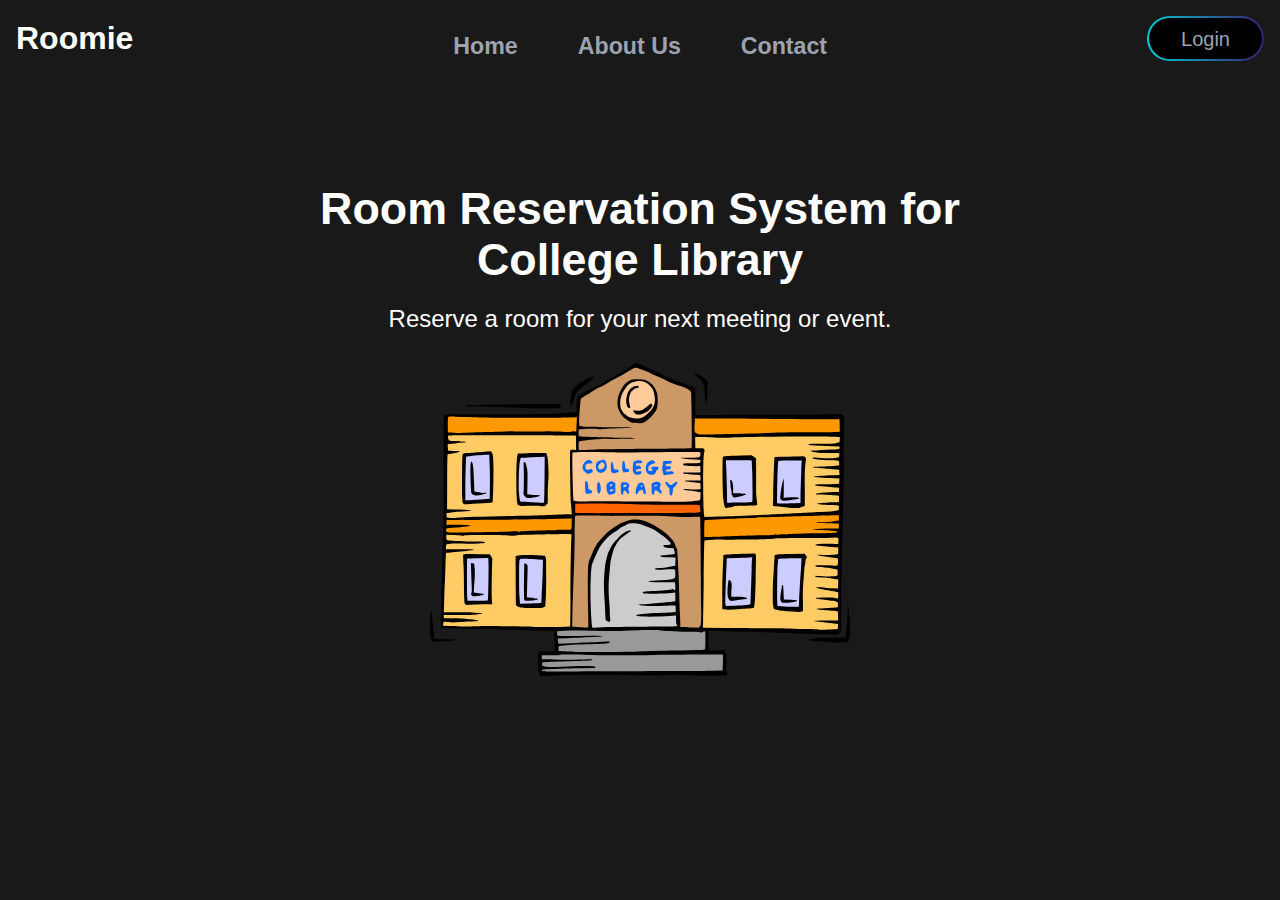
<file: RoomReservationSystem/RoomReservationSystem/RoomReservationSystem/frontend/HTML/index.html>
<!DOCTYPE html>
<html lang="en">
<head>
    <meta charset="UTF-8">
    <meta http-equiv="X-UA-Compatible" content="IE=edge">
    <meta name="viewport" content="width=device-width, initial-scale=1.0">
    <title>Library</title>
    <link rel="stylesheet" href="../CSS/index.css">
</head>
<body>
    <div>
        <nav class="navbarMain">
            <h1 class="websiteLogo">Roomie</h1>
            <ul class="navbarList">
                <li><a class="navbarLink1" href="index.html">Home</a></li>
                <li><a class="navbarLink" href="about.html">About Us</a></li>
                <li><a class="navbarLink" href="contact.html">Contact</a></li>
            </ul>
            <a class="loginButton" href="login.html">Login</a></li>
        </nav>
        <div class="heading">
            <h1 class="titleText">Room Reservation System for College Library</h1>
            <p class="titleSub">Reserve a room for your next meeting or event.</p>
            <img class="mainImage" src="../Assets/college-library.svg" alt="room">
        </div>
    </div>
</body>
</html>
</file>
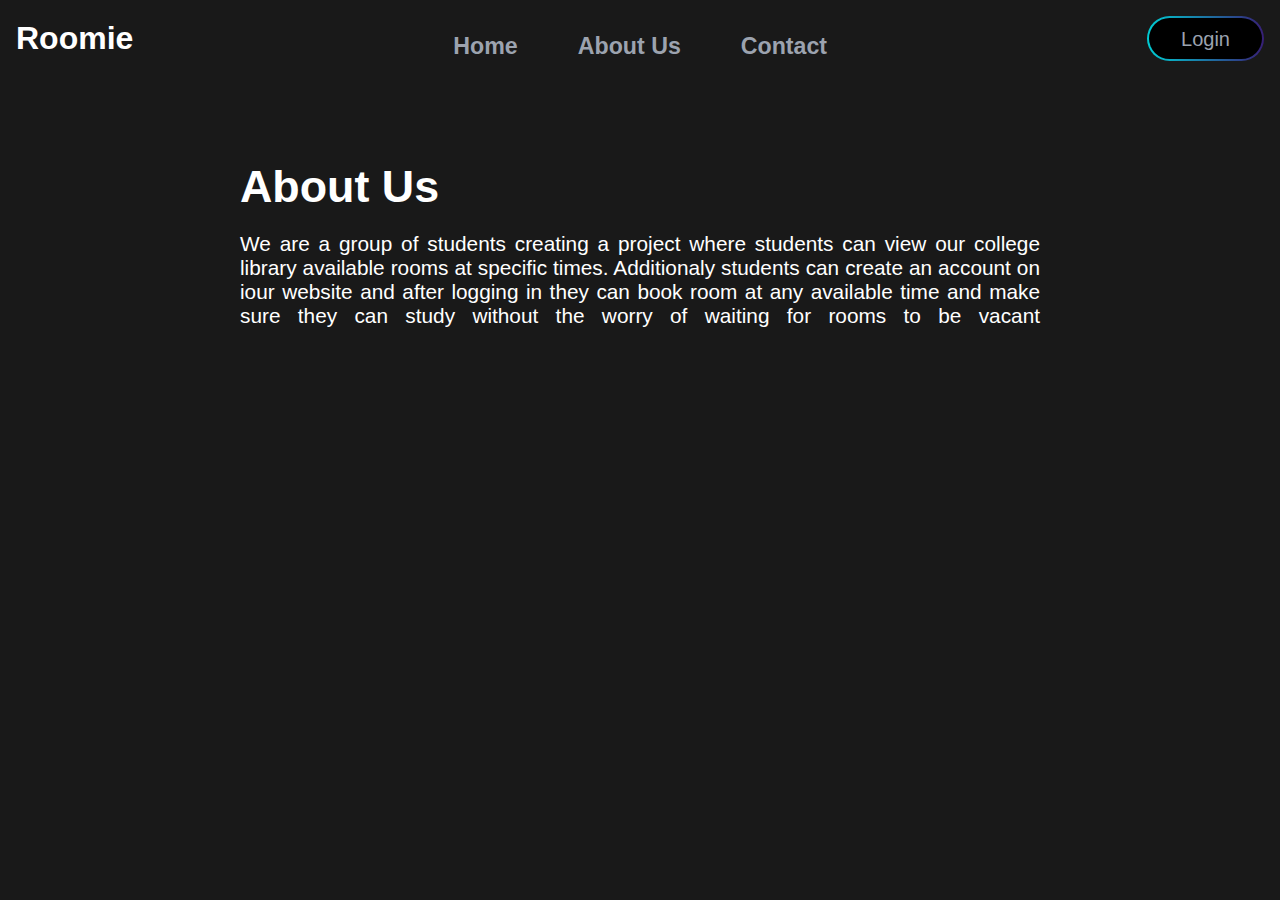
<file: RoomReservationSystem/RoomReservationSystem/RoomReservationSystem/frontend/HTML/about.html>
<!DOCTYPE html>
<html lang="en">
<head>
    <meta charset="UTF-8">
    <meta http-equiv="X-UA-Compatible" content="IE=edge">
    <meta name="viewport" content="width=device-width, initial-scale=1.0">
    <title>About Us</title>
    <link rel="stylesheet" href="../CSS/about.css">
</head>
<body>
    <div>
        <nav class="navbarMain">
            <h1 class="websiteLogo">Roomie</h1>
            <ul class="navbarList">
                <li><a class="navbarLink1" href="index.html">Home</a></li>
                <li><a class="navbarLink" href="about.html">About Us</a></li>
                <li><a class="navbarLink" href="contact.html">Contact</a></li>
            </ul>
            <a class="loginButton" href="login.html">Login</a></li>
        </nav>
        <div>
            <!--About Us page for library room booking-->
            <h1 class="titleText">About Us</h1>
            <div class="aboutText">
                <p class="titleSub">We are a group of students creating a project where students can view our college library available rooms at specific times. Additionaly students can create an account on iour website and after logging in they can book room at any available time and make sure they can study without the worry of waiting for rooms to be vacant</p>
            </div>
        </div>

</body>
</html>
</file>
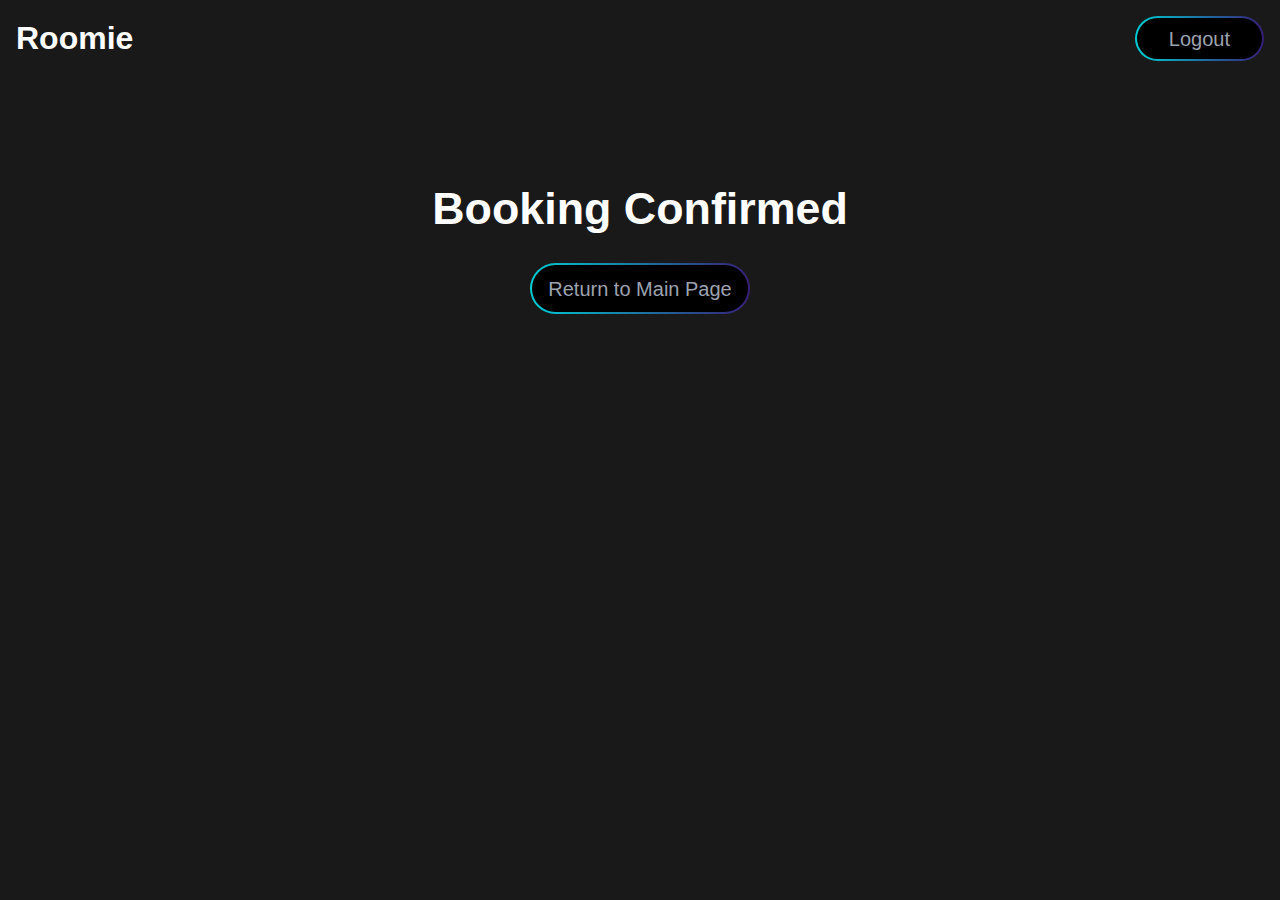
<file: RoomReservationSystem/RoomReservationSystem/RoomReservationSystem/frontend/HTML/bookingConfirm.html>
<!DOCTYPE html>
<html lang="en">
<head>
    <meta charset="UTF-8">
    <meta http-equiv="X-UA-Compatible" content="IE=edge">
    <meta name="viewport" content="width=device-width, initial-scale=1.0">
    <title>Document</title>
    <link rel="stylesheet" href="../CSS/bookingConfirm.css" />
</head>
<body>
    <nav class="navbarMain">
        <h1 class="websiteLogo">Roomie</h1>
        <a class="loginButton" href="login.html">Logout</a></li>
    </nav>
    <div class="heading">
        <h1 class="titleTag">Booking Confirmed</h1>
        <a class="btn1" href="availibility.html">Return to Main Page</a></li>
    </div>
</body>
</html>
</file>
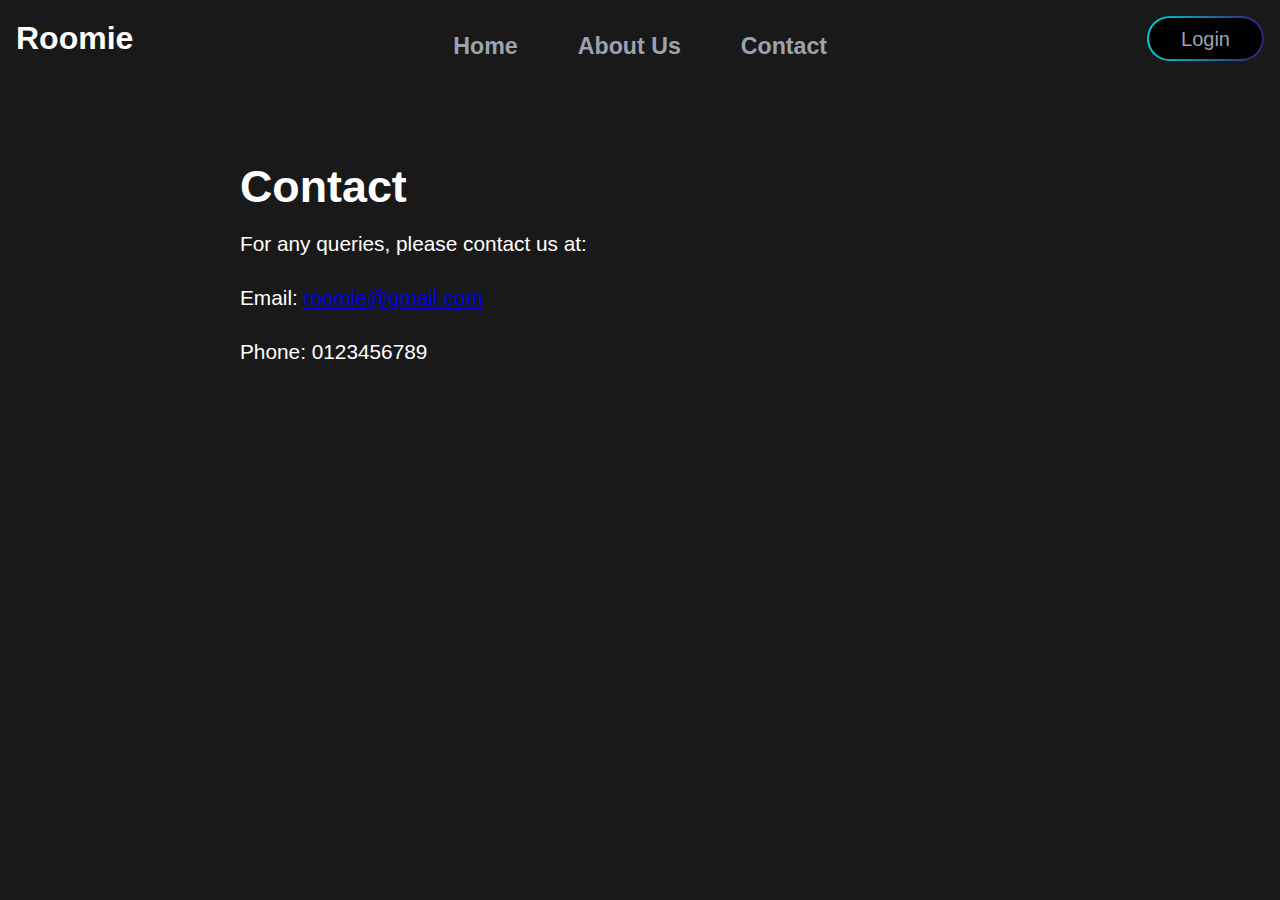
<file: RoomReservationSystem/RoomReservationSystem/RoomReservationSystem/frontend/HTML/contact.html>
<!DOCTYPE html>
<html lang="en">
<head>
    <meta charset="UTF-8">
    <meta http-equiv="X-UA-Compatible" content="IE=edge">
    <meta name="viewport" content="width=device-width, initial-scale=1.0">
    <title>Contact</title>
    <link rel="stylesheet" href="../CSS/contact.css">
</head>
<body>
    <div>
        <nav class="navbarMain">
            <h1 class="websiteLogo">Roomie</h1>
            <ul class="navbarList">
                <li><a class="navbarLink1" href="index.html">Home</a></li>
                <li><a class="navbarLink" href="about.html">About Us</a></li>
                <li><a class="navbarLink" href="contact.html">Contact</a></li>
            </ul>
            <a class="loginButton" href="login.html">Login</a></li>
        </nav>
        <div>
            <!--About Us page for library room booking-->
            <h1 class="titleText">Contact</h1>
            <div class="aboutText">
                <p class="titleSub">For any queries, please contact us at:</p>
                <p class="titleSub">
                    Email: <a href="mailto: roomie@gmail.com"> roomie@gmail.com </a>
                </p>
                <p class="titleSub">
                    Phone: 0123456789 </a>
                </p>
            </div>
        </div>

</body>
</html>
</file>
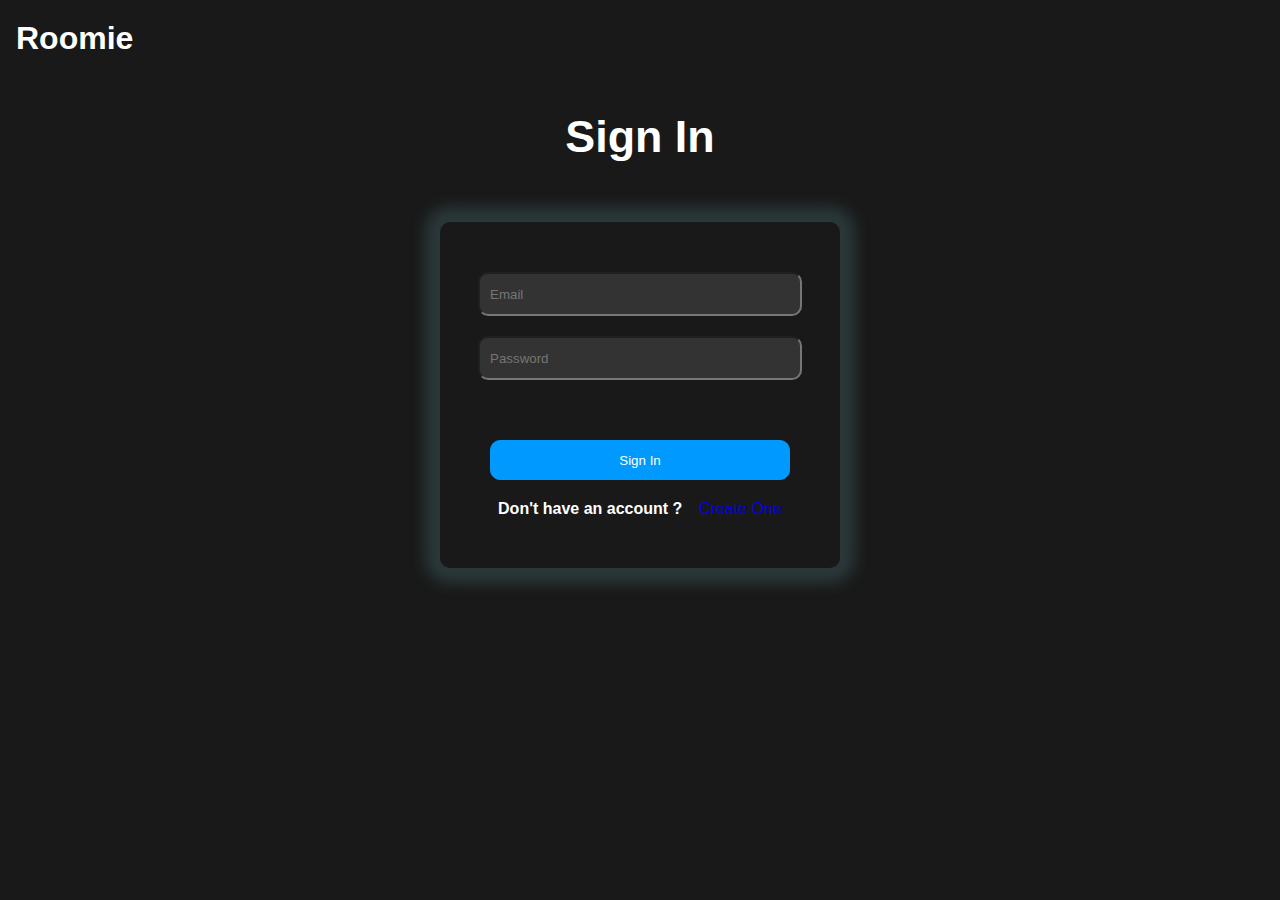
<file: RoomReservationSystem/RoomReservationSystem/RoomReservationSystem/frontend/HTML/login.html>
<!DOCTYPE html>
<html lang="en">
<head>
    <meta charset="UTF-8">
    <meta http-equiv="X-UA-Compatible" content="IE=edge">
    <meta name="viewport" content="width=device-width, initial-scale=1.0">
    <title>Login</title>
    <link rel="stylesheet" href="../CSS/login.css">
    <script src="../JS/script.js"></script>
</head>
<body>
    <section class="sectionOne">
        <nav class="navbarMain">
            <h1 class="websiteLogo">
                <a href="index.html" class="mainLink">Roomie</a>
            </h1>
        </nav>
        <div class="signinTitle">
            <h1 class="signtitleText">Sign In</h1>
        </div>
        <div class="regContainer">
            <div class="box">
                <form class="regForm">
                    <input
                        type="email"
                        class="regInput"
                        id="email"
                        name="email"
                        placeholder="Email"
                    />
                    <input
                        type="password"
                        class="regInput"
                        id="password"
                        name="password"
                        placeholder="Password"
                    />
                    <button class="regButton" type="button" onClick=loginSubmit()>Sign In</button>
                    <div>
                        <h5 class="subtitleText">Don't have an account ? &ensp;</h5>
                        <a href="register.html" class="loginSubmit"><u>Create One</u></a>
                    </div>
                </form>
                
            </div>
        </div>
    </section>
</body>
</html>
</file>
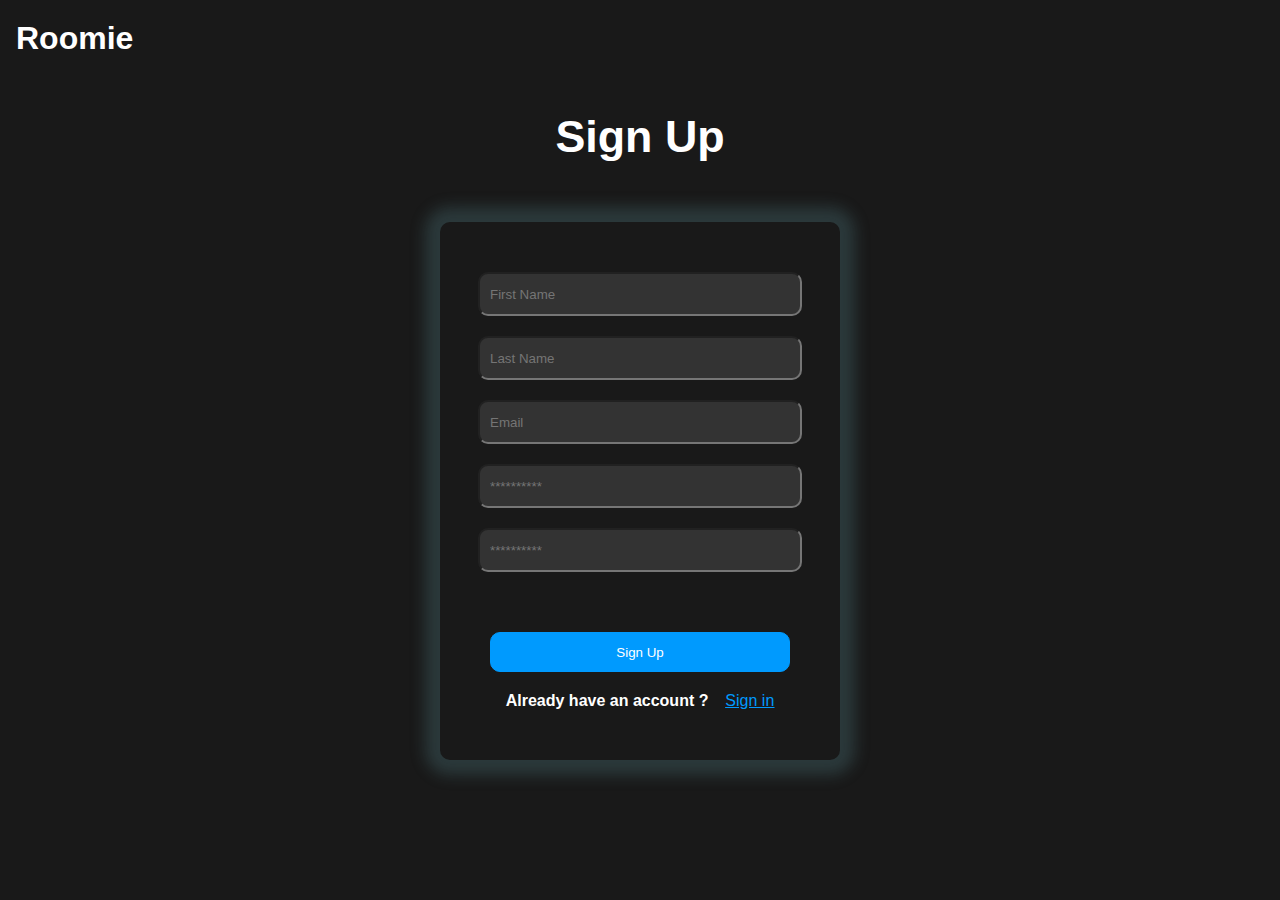
<file: RoomReservationSystem/RoomReservationSystem/RoomReservationSystem/frontend/HTML/register.html>
<!DOCTYPE html>
<html lang="en">
<head>
    <meta charset="UTF-8">
    <meta http-equiv="X-UA-Compatible" content="IE=edge">
    <meta name="viewport" content="width=device-width, initial-scale=1.0">
    <title>Document</title>
    <link rel="stylesheet" href="../CSS/register.css">
    <!-- Add script.js in JS directory -->
    <script src="../JS/script.js"></script>
</head>
<body>
    <div>
        <div>
            <nav class="navbarMain">
                <h1 class="websiteLogo">
                    <a href="index.html" class="mainLink">Roomie</a>
                </h1>
            </nav>
        
            <div class="signupTitle">
                <h1 class="titleText" >Sign Up</h1>
            </div>
            <div class="regContainer">
                <div class="box">
                    <form class="regForm">
                        <input
                            type="text"
                            class="regInput"
                            id="firstName"
                            name="firstName"
                            placeholder="First Name"
                        />
                        <input
                            type="text"
                            class="regInput"
                            id="lastName"
                            name="lastName"
                            placeholder="Last Name"
                        />
                        <input
                            type="email"
                            class="regInput"
                            id="email"
                            name="email"
                            placeholder="Email"
                        />
                        <input
                            type="password"
                            class="regInput"
                            id="password"
                            name="password"
                            placeholder="**********"
                        />
                        <input
                            type="password"
                            class="regInput"
                            id="password2"
                            name="password2"
                            placeholder="**********"
                        />      
                        <button class="regButton" type="button" onClick=registerSubmit()>Sign Up</button>
                        <div>
                            <h5 class="subtitleText">Already have an account ? &ensp;</h5>
                            <a href="login.html" class="signinlink"><u>Sign in</u></a>
                        </div>
                    </form>
                    
                </div>
            </div>
        </div>
    </div>
    
</body>
</html>
</file>
<file: RoomReservationSystem/RoomReservationSystem/RoomReservationSystem/frontend/CSS/index.css>
.navbarMain{
    padding-top: 1rem;
    margin-bottom: 2.5rem;
    display: flex;
    justify-content: space-between;
    padding-left: 1rem;
    padding-right: 1rem;
}

.websiteLogo{
    font-size: 2rem/* 36px */;
    --tw-text-opacity: 1;
    color: rgb(255 255 255 / var(--tw-text-opacity));
    
    padding-top: 0.25rem/* 4px */;
    padding-bottom: 0.25rem/* 4px */;
}

.navbarList{
    list-style:none;
    margin-top: 16px;
    display: flex;
}

.navbarLink1{
    text-decoration: none;
    font-weight: bold;
    --tw-text-opacity: 1;
    color: rgb(156 163 175 / var(--tw-text-opacity));
    font-size: 1.45rem/* 20px */;
    line-height: 1.75rem/* 28px */;   
}

.navbarLink{
    text-decoration: none;
    font-weight: bold;
    padding-left: 60px;
    --tw-text-opacity: 1;
    color: rgb(156 163 175 / var(--tw-text-opacity));
    font-size: 1.45rem/* 20px */;
    line-height: 1.75rem/* 28px */;   
}

.navbarLink:hover{
    --tw-text-opacity: 1;
    color: rgb(255 255 255 / var(--tw-text-opacity));
    transition-timing-function: ease-in-out;
    transition: 0.5s;
}

.navbarLink1:hover{
    --tw-text-opacity: 1;
    color: rgb(255 255 255 / var(--tw-text-opacity));
    transition-timing-function: ease-in-out;
    transition: 0.5s;
}

.loginButton{
    display: inline-flex;
    align-items: center;
    padding-left: 2rem/* 32px */;
    padding-right: 2rem/* 32px */;
    padding-top: 0.3rem/* 8px */;
    padding-bottom: 0.3rem/* 8px */;
    background: linear-gradient( to right, #000000, #000000 ), linear-gradient(to right, #00ccd3, #371f76);
    background-clip: padding-box, border-box;
    background-origin: padding-box, border-box;
    border-color: transparent;
    border-style: solid;
    border-width: 2px;
    border-radius: 9999px;
    --tw-text-opacity: 1;
    color: rgb(156 163 175 / var(--tw-text-opacity));
    font-size: 1.25rem/* 20px */;
    line-height: 1.75rem/* 28px */;
    text-decoration: none;
}

*{
    font-family: 'Poppins', sans-serif;
    background-color: #191919;
    margin: 0;
    padding: 0;
}

.heading{
    height: 100%;
    padding: 1.4rem 2.5rem 0;
    text-align: center;
    margin-top: 100px;
}

.titleText{
    max-width: 800px;
    font-size: 2.80rem;
    margin: 0 auto;
    color: #ffffff;
    font-weight: bold;
}

.titleSub{
    max-width: 800px;
    font-size: 1.5rem;
    margin: 0 auto;
    margin-top: 20px;
    color: #ffffff;
    margin-bottom: 30px;
}

.mainImage{
    width: 35%;
    height: 35%;
    margin: 0 auto;
}
</file>
<file: RoomReservationSystem/RoomReservationSystem/RoomReservationSystem/frontend/CSS/about.css>
.navbarMain{
    padding-top: 1rem;
    margin-bottom: 2.5rem;
    display: flex;
    justify-content: space-between;
    padding-left: 1rem;
    padding-right: 1rem;
}

*{
    font-family: 'Poppins', sans-serif;
    background-color: #191919;
    margin: 0;
    padding: 0;
}

.navbarList{
    list-style:none;
    margin-top: 16px;
    display: flex;
}

.loginButton{
    display: inline-flex;
    align-items: center;
    padding-left: 2rem/* 32px */;
    padding-right: 2rem/* 32px */;
    padding-top: 0.3rem/* 8px */;
    padding-bottom: 0.3rem/* 8px */;
    background: linear-gradient( to right, #000000, #000000 ), linear-gradient(to right, #00ccd3, #371f76);
    background-clip: padding-box, border-box;
    background-origin: padding-box, border-box;
    border-color: transparent;
    border-style: solid;
    border-width: 2px;
    border-radius: 9999px;
    --tw-text-opacity: 1;
    color: rgb(156 163 175 / var(--tw-text-opacity));
    font-size: 1.25rem/* 20px */;
    line-height: 1.75rem/* 28px */;
    text-decoration: none;
}

.websiteLogo{
    font-size: 2rem/* 36px */;
    --tw-text-opacity: 1;
    color: rgb(255 255 255 / var(--tw-text-opacity));
    
    padding-top: 0.25rem/* 4px */;
    padding-bottom: 0.25rem/* 4px */;
}

.navbarLink1{
    text-decoration: none;
    font-weight: bold;
    --tw-text-opacity: 1;
    color: rgb(156 163 175 / var(--tw-text-opacity));
    font-size: 1.45rem/* 20px */;
    line-height: 1.75rem/* 28px */;   
}

.navbarLink{
    text-decoration: none;
    font-weight: bold;
    padding-left: 60px;
    --tw-text-opacity: 1;
    color: rgb(156 163 175 / var(--tw-text-opacity));
    font-size: 1.45rem/* 20px */;
    line-height: 1.75rem/* 28px */;   
}

.navbarLink:hover{
    --tw-text-opacity: 1;
    color: rgb(255 255 255 / var(--tw-text-opacity));
    transition-timing-function: ease-in-out;
    transition: 0.5s;
}

.navbarLink1:hover{
    --tw-text-opacity: 1;
    color: rgb(255 255 255 / var(--tw-text-opacity));
    transition-timing-function: ease-in-out;
    transition: 0.5s;
}

.titleText{
    max-width: 800px;
    font-size: 2.80rem;
    margin: 0 auto;
    color: #ffffff;
    font-weight: bold;
    margin-top: 100px;
}

.titleSub{
    max-width: 800px;
    font-size: 1.3rem;
    margin: 0 auto;
    margin-top: 20px;
    color: #ffffff;
    margin-bottom: 30px;
    
}

.aboutText{
    text-align: justify;
    text-align-last: justify;
}
</file>
<file: RoomReservationSystem/RoomReservationSystem/RoomReservationSystem/frontend/CSS/bookingConfirm.css>
*{
    font-family: 'Poppins', sans-serif;
    background-color: #191919;
    margin: 0;
    padding: 0;
}

.navbarMain{
    padding-top: 1rem;
    margin-bottom: 2.5rem;
    display: flex;
    justify-content: space-between;
    padding-left: 1rem;
    padding-right: 1rem;
}

.websiteLogo{
    font-size: 2rem/* 36px */;
    --tw-text-opacity: 1;
    color: rgb(255 255 255 / var(--tw-text-opacity));
    
    padding-top: 0.25rem/* 4px */;
    padding-bottom: 0.25rem/* 4px */;
}

.loginButton{
    display: inline-flex;
    align-items: center;
    padding-left: 2rem/* 32px */;
    padding-right: 2rem/* 32px */;
    padding-top: 0.3rem/* 8px */;
    padding-bottom: 0.3rem/* 8px */;
    background: linear-gradient( to right, #000000, #000000 ), linear-gradient(to right, #00ccd3, #371f76);
    background-clip: padding-box, border-box;
    background-origin: padding-box, border-box;
    border-color: transparent;
    border-style: solid;
    border-width: 2px;
    border-radius: 9999px;
    --tw-text-opacity: 1;
    color: rgb(156 163 175 / var(--tw-text-opacity));
    font-size: 1.25rem/* 20px */;
    line-height: 1.75rem/* 28px */;
    text-decoration: none;
}

.heading{
    height: 100%;
    padding: 1.4rem 2.5rem 0;
    text-align: center;
    margin-top: 100px;
}

.titleTag{
    max-width: 800px;
    font-size: 2.80rem;
    margin: 0 auto;
    color: #ffffff;
    font-weight: bold;
    margin-bottom: 40px;
}

.btn1{
    align-items: center;
    padding-left: 1rem/* 32px */;
    padding-right: 1rem/* 32px */;
    padding-top: 0.8rem/* 8px */;
    padding-bottom: 0.8rem/* 8px */;
    background: linear-gradient( to right, #000000, #000000 ), linear-gradient(to right, #00ccd3, #371f76);
    background-clip: padding-box, border-box;
    background-origin: padding-box, border-box;
    border-color: transparent;
    border-style: solid;
    border-width: 2px;
    border-radius: 9999px;
    --tw-text-opacity: 1;
    color: rgb(156 163 175 / var(--tw-text-opacity));
    font-size: 1.25rem/* 20px */;
    line-height: 1.75rem/* 28px */;
    text-decoration: none;
}
</file>
<file: RoomReservationSystem/RoomReservationSystem/RoomReservationSystem/frontend/CSS/contact.css>
.navbarMain{
    padding-top: 1rem;
    margin-bottom: 2.5rem;
    display: flex;
    justify-content: space-between;
    padding-left: 1rem;
    padding-right: 1rem;
}

*{
    font-family: 'Poppins', sans-serif;
    background-color: #191919;
    margin: 0;
    padding: 0;
}

.navbarList{
    list-style:none;
    margin-top: 16px;
    display: flex;
}

.loginButton{
    display: inline-flex;
    align-items: center;
    padding-left: 2rem/* 32px */;
    padding-right: 2rem/* 32px */;
    padding-top: 0.3rem/* 8px */;
    padding-bottom: 0.3rem/* 8px */;
    background: linear-gradient( to right, #000000, #000000 ), linear-gradient(to right, #00ccd3, #371f76);
    background-clip: padding-box, border-box;
    background-origin: padding-box, border-box;
    border-color: transparent;
    border-style: solid;
    border-width: 2px;
    border-radius: 9999px;
    --tw-text-opacity: 1;
    color: rgb(156 163 175 / var(--tw-text-opacity));
    font-size: 1.25rem/* 20px */;
    line-height: 1.75rem/* 28px */;
    text-decoration: none;
}

.websiteLogo{
    font-size: 2rem/* 36px */;
    --tw-text-opacity: 1;
    color: rgb(255 255 255 / var(--tw-text-opacity));
    
    padding-top: 0.25rem/* 4px */;
    padding-bottom: 0.25rem/* 4px */;
}

.navbarLink1{
    text-decoration: none;
    font-weight: bold;
    --tw-text-opacity: 1;
    color: rgb(156 163 175 / var(--tw-text-opacity));
    font-size: 1.45rem/* 20px */;
    line-height: 1.75rem/* 28px */;   
}

.navbarLink{
    text-decoration: none;
    font-weight: bold;
    padding-left: 60px;
    --tw-text-opacity: 1;
    color: rgb(156 163 175 / var(--tw-text-opacity));
    font-size: 1.45rem/* 20px */;
    line-height: 1.75rem/* 28px */;   
}

.navbarLink:hover{
    --tw-text-opacity: 1;
    color: rgb(255 255 255 / var(--tw-text-opacity));
    transition-timing-function: ease-in-out;
    transition: 0.5s;
}

.navbarLink1:hover{
    --tw-text-opacity: 1;
    color: rgb(255 255 255 / var(--tw-text-opacity));
    transition-timing-function: ease-in-out;
    transition: 0.5s;
}

.titleText{
    max-width: 800px;
    font-size: 2.80rem;
    margin: 0 auto;
    color: #ffffff;
    font-weight: bold;
    margin-top: 100px;
}

.titleSub{
    max-width: 800px;
    font-size: 1.3rem;
    margin: 0 auto;
    margin-top: 20px;
    color: #ffffff;
    margin-bottom: 30px;
    
}
</file>
<file: RoomReservationSystem/RoomReservationSystem/RoomReservationSystem/frontend/CSS/login.css>
.regContainer{
    display: flex;
    justify-content: center;
    margin-top: 60px;
}

.navbarMain{
    padding-top: 1rem;
    margin-bottom: 2.5rem;
    display: flex;
    justify-content: space-between;
    padding-left: 1rem;
    padding-right: 1rem;
}

.mainLink{
    text-decoration: none;
    color: inherit;
}

*{
    font-family: 'Poppins', sans-serif;
    background-color: #191919;
    margin: 0;
    padding: 0;
}

.websiteLogo{
    font-size: 2rem/* 36px */;
    --tw-text-opacity: 1;
    color: rgb(255 255 255 / var(--tw-text-opacity));
    
    padding-top: 0.25rem/* 4px */;
    padding-bottom: 0.25rem/* 4px */;
}

.regForm{
    padding-bottom: 50px;
    padding-top: 50px;
    display: flex;
    flex-direction: column;
    align-items: center;
    justify-content: center;
    width: 400px;
    border-radius: 10px;
    box-shadow: 0px 0px 15px 15px rgba(85, 128, 134, 0.308);
}

.regInput{
    background-color: #333333;
    width: 300px;
    height: 40px;
    border-radius: 10px;
    margin-bottom: 20px;
    padding: 0 10px;
    color: #FFFFFF;
}

.regButton{
    margin-top: 40px;
    margin-bottom: 20px;
    width: 300px;
    height: 40px;
    border-radius: 10px;
    background-color: #009afe;
    color: #fff;
    cursor: pointer;
    border: 1px solid #009afe;
}

.subtitleText{
    max-width: 800px;
    font-size: 1rem;
    margin: 0;
    color: #ffffff;
    display: inline;
}

.signinlink{
    max-width: 800px;
    font-size: 1rem;
    margin: 0;
    color: #009afe;
    display: inline;
}

.signinTitle{
    width: 100%;
    height: 100%;
    text-align: center;
    margin-top: 50px;
}

.signtitleText{
    max-width: 800px;
    font-size: 2.80rem;
    margin: 0 auto;
    color: #ffffff;
    font-weight: bold;
}
</file>
<file: RoomReservationSystem/RoomReservationSystem/RoomReservationSystem/frontend/CSS/register.css>
.navbarMain{
    padding-top: 1rem;
    margin-bottom: 2.5rem;
    display: flex;
    justify-content: space-between;
    padding-left: 1rem;
    padding-right: 1rem;
}

.websiteLogo{
    font-size: 2rem/* 36px */;
    --tw-text-opacity: 1;
    color: rgb(255 255 255 / var(--tw-text-opacity));
    
    padding-top: 0.25rem/* 4px */;
    padding-bottom: 0.25rem/* 4px */;
}

.mainLink{
    text-decoration: none;
    color: inherit;
}

.signupTitle{
    width: 100%;
    height: 100%;
    text-align: center;
    margin-top: 50px;
}

.titleText{
    max-width: 800px;
    font-size: 2.80rem;
    margin: 0 auto;
    color: #ffffff;
    font-weight: bold;
}

.regContainer{
    display: flex;
    justify-content: center;
    margin-top: 60px;
}

.regForm{
    padding-bottom: 50px;
    padding-top: 50px;
    display: flex;
    flex-direction: column;
    align-items: center;
    justify-content: center;
    width: 400px;
    border-radius: 10px;
    box-shadow: 0px 0px 15px 15px rgba(85, 128, 134, 0.308);
}

*{
    font-family: 'Poppins', sans-serif;
    background-color: #191919;
    margin: 0;
    padding: 0;
}

.regInput{
    background-color: #333333;
    width: 300px;
    height: 40px;
    border-radius: 10px;
    margin-bottom: 20px;
    padding: 0 10px;
    color: #FFFFFF;
}

.regButton{
    margin-top: 40px;
    margin-bottom: 20px;
    width: 300px;
    height: 40px;
    border-radius: 10px;
    background-color: #009afe;
    color: #fff;
    cursor: pointer;
    border: 1px solid #009afe;
}

.subtitleText{
    max-width: 800px;
    font-size: 1rem;
    margin: 0;
    color: #ffffff;
    display: inline;
}

.signinlink{
    max-width: 800px;
    font-size: 1rem;
    margin: 0;
    color: #009afe;
    display: inline;
}
</file>
